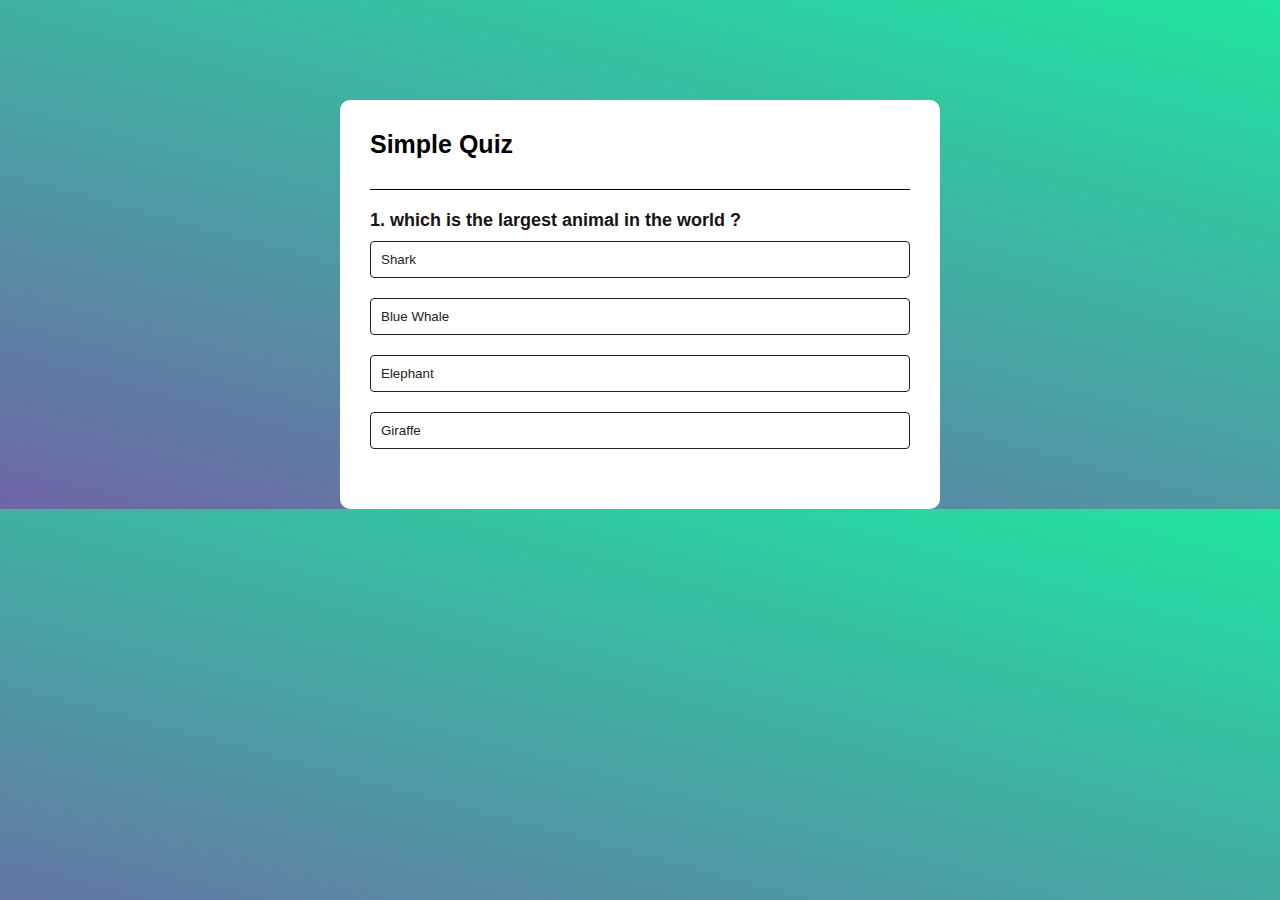
<file: QuizApp/index.html>
<!DOCTYPE html>
<html lang="en">
<head>
    <meta charset="UTF-8">
    <meta http-equiv="X-UA-Compatible" content="IE=edge">
    <meta name="viewport" content="width=device-width, initial-scale=1.0">
    <title>Quiz App</title>
    <!-- <link href="https://cdn.jsdelivr.net/npm/bootstrap@5.3.1/dist/css/bootstrap.min.css" rel="stylesheet" integrity="sha384-4bw+/aepP/YC94hEpVNVgiZdgIC5+VKNBQNGCHeKRQN+PtmoHDEXuppvnDJzQIu9" crossorigin="anonymous"> -->
    <link rel="stylesheet" href="style.css">
</head>
<body>
    <div class="app">
        <h1>Simple Quiz</h1>
        <div class="quiz">
        <h2 id="question">Question goes here</h2>
        <div id="answer-buttons" >
            <button class="btn ">Answer 1</button>
            <button class="btn ">Answer 2</button>
            <button class="btn ">Answer 3</button>
            <button class="btn ">Answer 4</button>
            </div>
                <button id="next-btn">Next</button>
        </div>
    </div>

    <script src="script.js"></script>
    <!-- <script src="https://cdn.jsdelivr.net/npm/bootstrap@5.3.1/dist/js/bootstrap.bundle.min.js" integrity="sha384-HwwvtgBNo3bZJJLYd8oVXjrBZt8cqVSpeBNS5n7C8IVInixGAoxmnlMuBnhbgrkm" crossorigin="anonymous"></script> -->


</body>
</html>
</file>
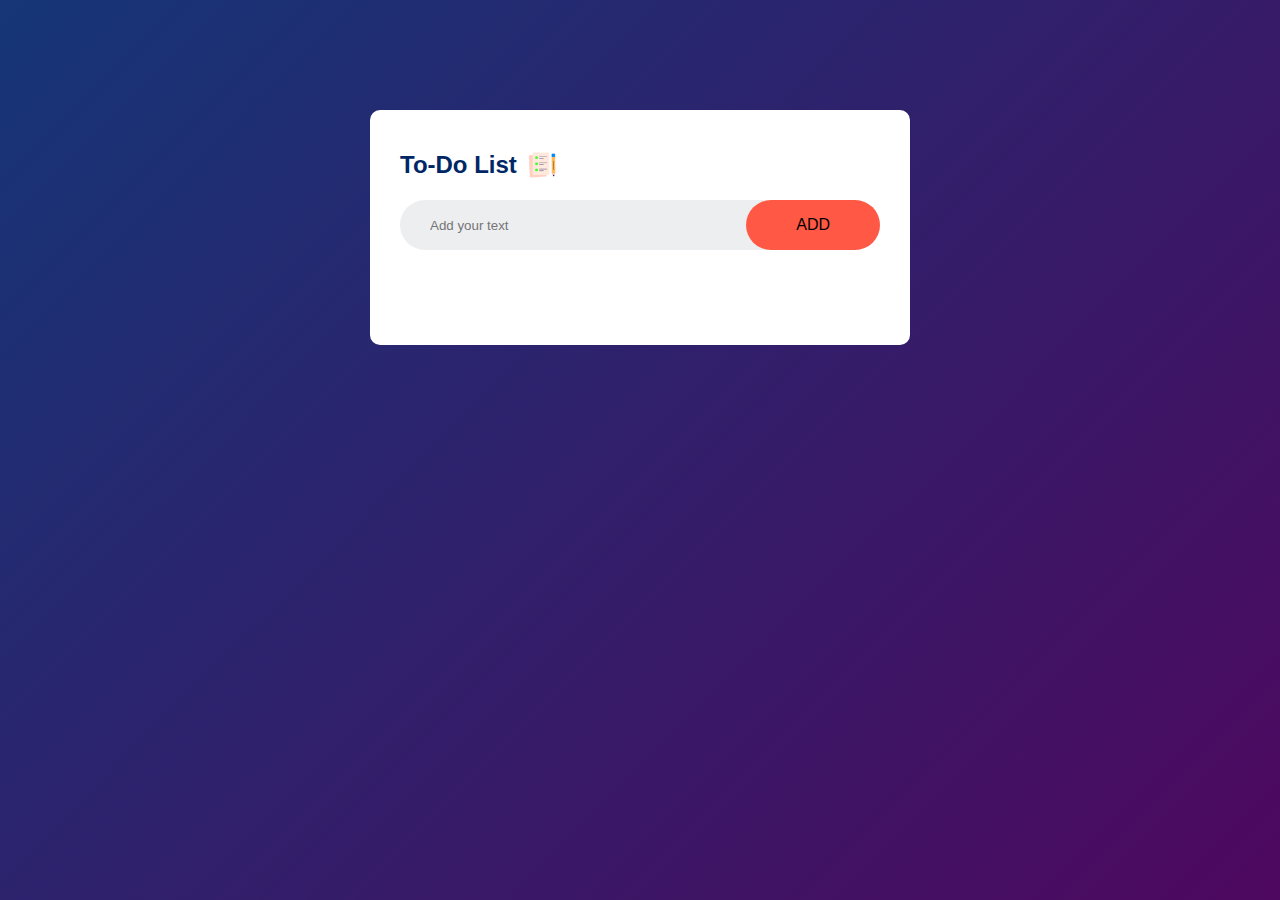
<file: To Do List/index.html>
<!DOCTYPE html>
<html lang="en">
<head>
    <meta charset="UTF-8">
    <meta http-equiv="X-UA-Compatible" content="IE=edge">
    <meta name="viewport" content="width=device-width, initial-scale=1.0">
    <title>Document</title>
    <link rel="stylesheet" href="style.css">
</head>
<body>
<div class="container"><div class="todo-app">
    <h2>To-Do List <img src="images\icon.png"></h2>
<div class="row">
    <input type="text " id="input-box" placeholder="Add your text">
    <button onclick="addTask()">ADD</button>
</div>
<ul id="list-container">
    <!-- <li class="checked">task 1</li>
    <li>task 2</li>
    <li>task 3</li> -->
</ul>
</div>
</div>

    <script src="script.js"></script>
</body>
</html>
</file>
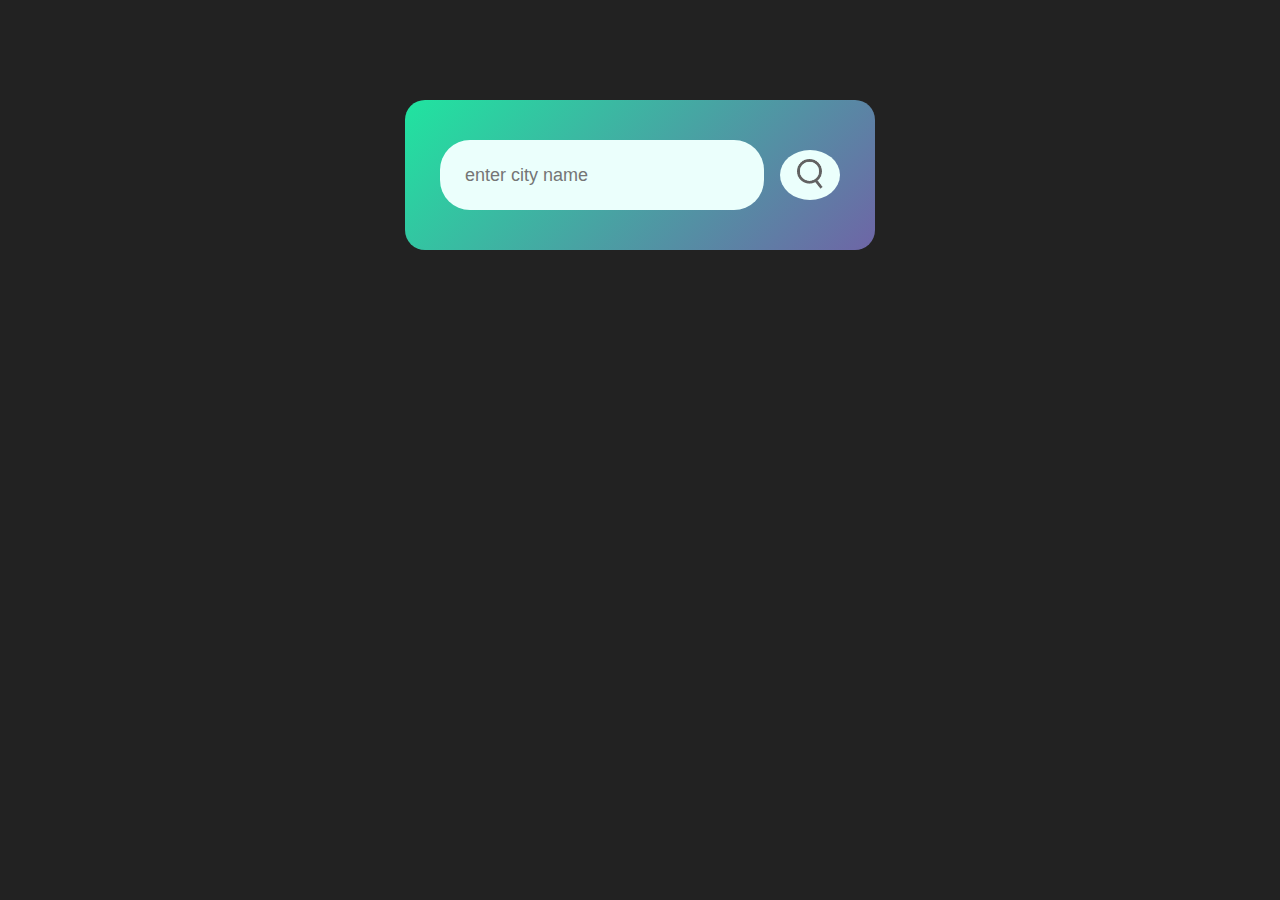
<file: Weather App/Index.html>
<!DOCTYPE html>
<html lang="en">
<head>
    <meta charset="UTF-8">
    <meta http-equiv="X-UA-Compatible" content="IE=edge">
    <meta name="viewport" content="width=device-width, initial-scale=1.0">
    <title>Weather-App</title>
    <link rel="stylesheet" href="style.css">
</head>
<body>
     <div class="card">
        <div class="search">
            <input type="text" placeholder="enter city name" spellcheck="false">
            <button><img src="Images\search.png" ></button>
        </div>
<div class="error">
    <p>Invalid city name</p>
</div>
        <div class="weather">
            <img src="Images\rain.png" class="weather-icon">
            <h1 class="temp">2°c</h1>
            <h2 class="city">Nagpur</h2>
            <div class="details">
                <div class="col"><img src="Images/humidity.png" >
                    <div>
                        <p class="humidity">50%</p>
                        <p>Humidity</p>
                    </div>
                </div>

                <div class="col"><img src="Images/wind.png" >
                    <div>
                        <p class="wind">15 km/h</p>
                        <p>Wind Speed</p>
                    </div>
                </div>
            </div>
        </div>
     </div>




     <script src="script.js"></script>
</body>
</html>
</file>
<file: QuizApp/style.css>
*{
    margin: 0 ;
    padding: 0;
    font-family: 'Lucida Sans', 'Lucida Sans Regular', 'Lucida Grande', 'Lucida Sans Unicode', Geneva, Verdana, sans-serif;
    box-sizing: border-box;
}

body{
    /* background: rgb(86, 9, 157); */
    background: linear-gradient(195deg,#20e4a0,#6e65a6);
    width: 100%;
    /* max-width: 470px; */

}

.app{
background: white;
 width: 90%;
max-width: 600px;
margin: 100px auto 0;
 border-radius: 10px;
padding: 30px;
}


.app h1{
    font-size: 25px;
    color: black;
    font-weight: 600;
    border-bottom: 1px solid black;
    padding-bottom: 30px;
}

.quiz{
    padding: 20px 0;
}

.quiz h2{
    font-size: 18px;
    color: rgb(24, 20, 20);
    font-weight: 600;
    /* padding-bottom: 60px; */
}


.btn{
    background: #fff;
    color: #222;
    font-weight: 500;
    width: 100%;
    border: 1px solid #222;
    padding: 10px;
    margin: 10px 0;
    text-align: left;
    border-radius: 4px;
    cursor: pointer;
    transition: all 0.3s;
}

.btn:hover:not([disabled]){
    background: #222;
    color: white;
}
.btn:disabled{
    cursor: no-drop;
}

#next-btn{
background: #001e4d;
color: white;
font-weight: 500;
width: 150px;
border: 0;
padding: 10px;
margin: 20px auto 0;
border-radius: 4px;
cursor: pointer;
display: none;
}


.correct{
    background: #20e4a0;
}
.incorrect{
    background: rgb(217, 8, 8);
}
</file>
<file: To Do List/style.css>
*{
    margin: 0 ;
    padding: 0;
    font-family: 'Lucida Sans', 'Lucida Sans Regular', 'Lucida Grande', 'Lucida Sans Unicode', Geneva, Verdana, sans-serif;
    box-sizing: border-box;
}

.container{
width: 100%;
min-height: 100vh;
background: linear-gradient(135deg,#153677,#4e085f);
padding: 10px;
}


.todo-app{
    width: 100%;
    max-width: 540px;
    background: white;
    margin: 100px auto 20px;
    padding: 40px 30px 70px;
    border-radius: 10px;
}

.todo-app h2{
color: #002765;
display: flex;
align-items: center;
margin-bottom: 20px;
}

.todo-app h2 img{
    width: 30px;
    margin-left: 10px;

}


.row{
    display: flex;
    align-items: center;
    justify-content: space-between;
    background: #edeef0;
    border-radius: 30px;
    padding-left: 20px;
    margin-bottom: 25px;

}

input{
    float: 1;
    outline: none;
    border: none;
    background: transparent;
    padding: 10px;
    font-weight: 14px;
}

button{
    border: none;
    outline: none;
    padding: 16px 50px;
    background: #ff5945;
    color: 16px;
    font-size: 16px;
    cursor: pointer;
    border-radius: 40px;
}


button:hover{
    background: rgb(197, 63, 63);
}

ul li{
    list-style: none;
    font-size: 17px;
    padding: 12px 8px 12px 50px;
    user-select: none;
    cursor: pointer;
    position: relative;
}

ul li::before{
    content: '';
    position: absolute;
    height: 28px;
    width: 28px;
    border-radius: 50%;
    background-image: url(images/unchecked.png);
    background-size: cover;
    background-position: center;
    top: 12px;
    left: 8px;

}

ul li.checked{
    color: #555;
    text-decoration: line-through;
}

ul li.checked::before{
    background-image: url(images/checked.png);
}


ul li span{
    position: absolute;
    right: 0;
    top: 5px;
    width: 40px;
    height: 40px;
    font-size: 22px;
    color: #555;
    line-height: 40px;
    text-align: center;
    border-radius: 50%;
}

ul li span:hover{
    background: #edeef0;
}
</file>
<file: Weather App/style.css>
*{
    margin: 0;
    padding: 0;
    font-family: 'Poppins',sans-serif;
    box-sizing: border-box;
}


body{
    background: #222;
}

.card{
    width: 90%;
    max-width: 470px;
    background: linear-gradient(135deg,#20e4a0,#6e65a6);
    color: #fff;
    margin: 100px auto 0 ;
    border-radius: 20px;
    padding: 40px 35px;
    text-align: center;
}


.search{
    width: 100%;
    display: flex;
    align-items: center;
    justify-content: space-between;
}

.search input{
    border: 0;
    outline: 0;
    background: #ebfffc;
    color: rgb(8, 8, 8);
    padding: 10px 25px;
    height: 70px;
    border-radius: 30px;
    flex: 1;
    margin-right: 16px;
    font-size: 18px;

}


.search button{
    border: 0;
    outline: 0;
    background: #ebfffc;
    border-radius: 50%;
    width: 60px;
    height: 50px;
    cursor: pointer;
}

.search button img{
    height: 30px;
}


.weather-icon{
    width: 170px;
    margin-top: 30px;

}

.weather h1{
font-size: 80px;
font-weight: 500;
}

.weather h2{
    font-size: 45px;
    font-weight: 400;
    margin-top: -10px;
    }

 .details{
    display: flex;
    align-items: center;
    justify-content: space-between;
    padding: 0 20px;
    margin-top: 50px;
}


.col{
display: flex;
align-items: center;
text-align: left;

}

.col img{
    width: 40px;
    margin-right: 10px;
}


.humidity, .wind{
    font-size: 28px;
    margin-top: -6px;
}

.weather{
    display: none;
}

.error{
    text-align: left;
    margin-left: 10px;
    font-size: 14px;
    margin-top: 10px;
    color: darkred;
    display: none;
}
</file>
